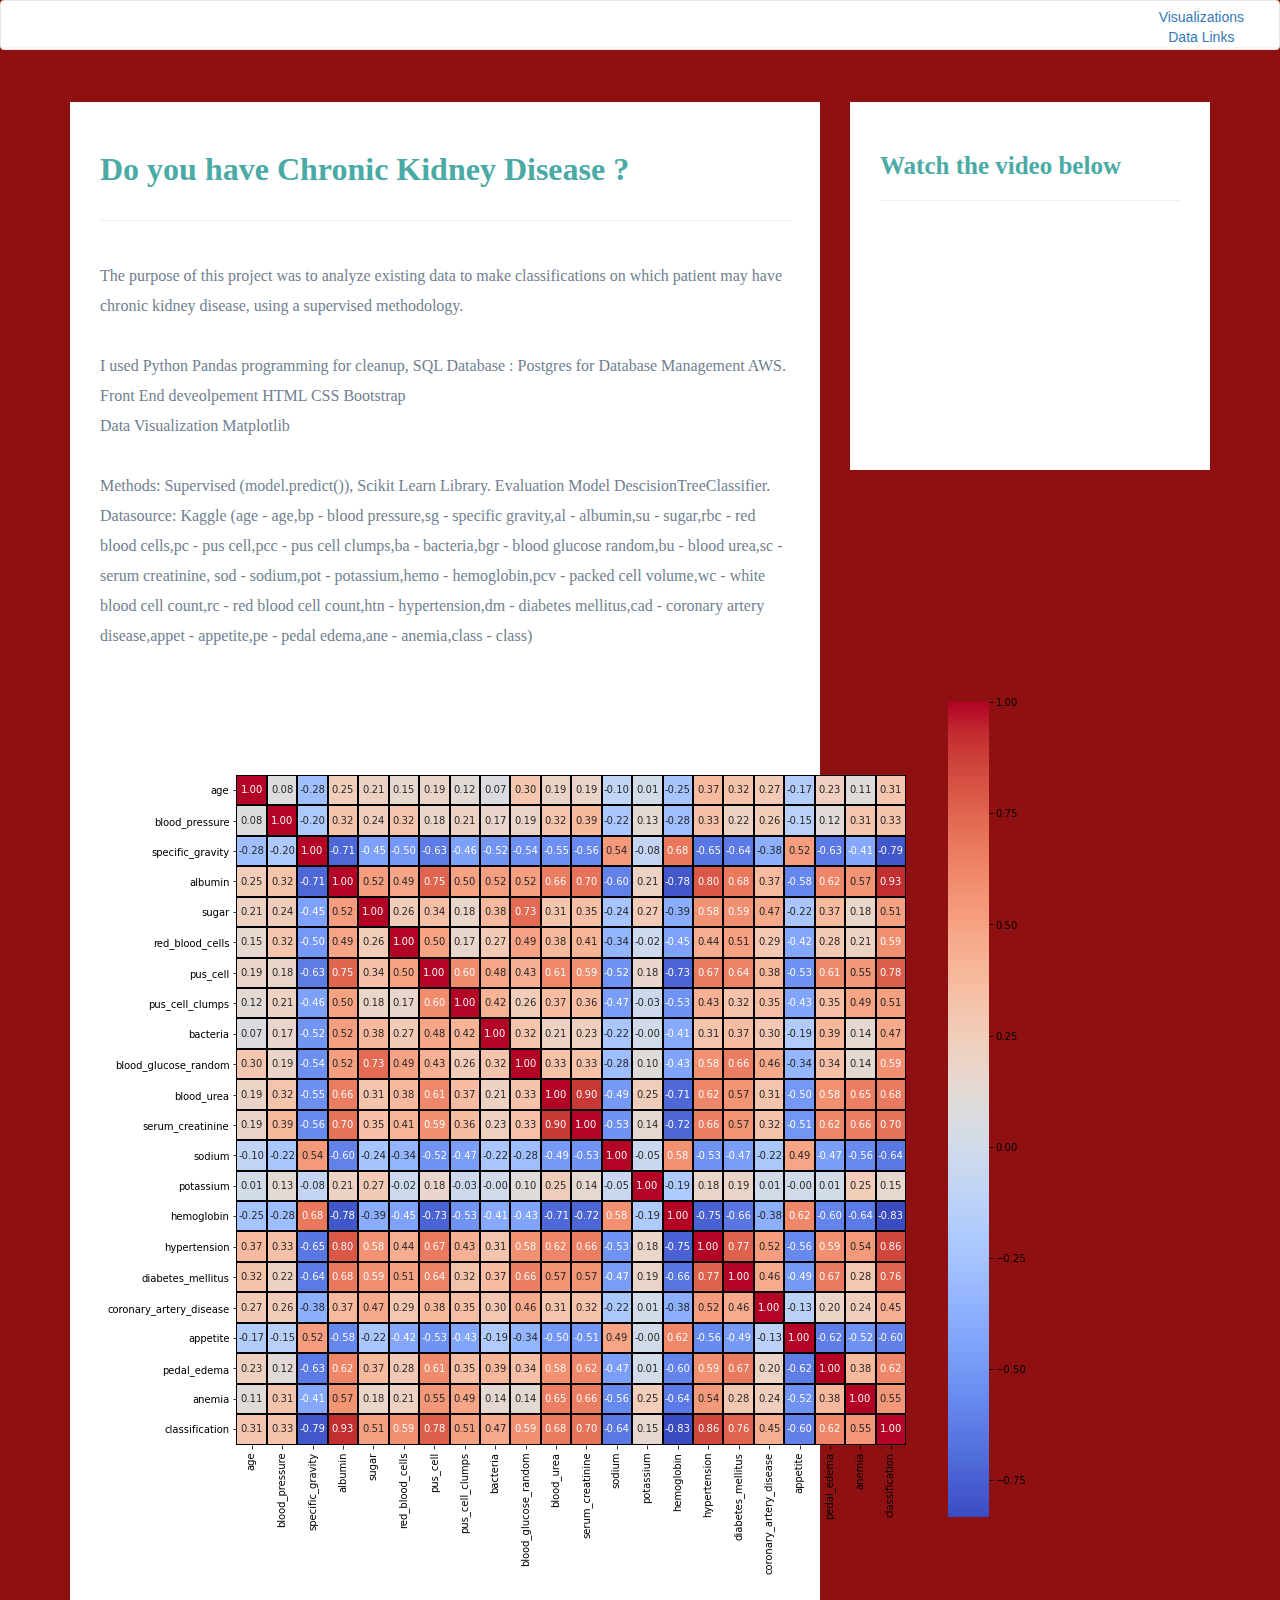
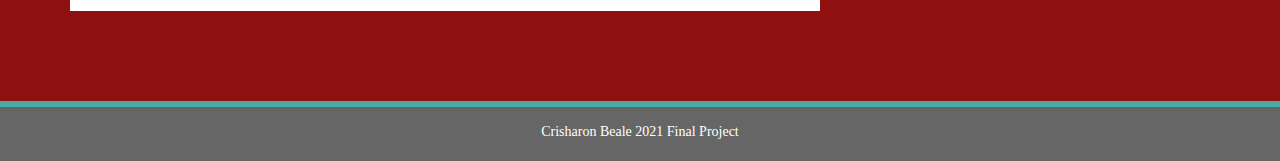
<file: index.html>
<!DOCTYPE html>
<html lang="en-us">
  <head>

    <meta charset="UTF-8">
    <meta name="viewport" content="width=device-width, initial-scale=1.0">
    <meta http-equiv="X-UA-Compatible" content="ie=edge">

    <title>Chronic Kidney Disease</title>

    <!-- Boostrap Stylesheet -->
    <link rel="stylesheet" href="assets/css/bootstrap.min.css" media="screen">

    <!-- Our own CSS stylesheet -->
    <link rel="stylesheet" href="assets/css/styles.css" media="screen">

  </head>

  <body>
    <!-- Start of navbar -->
    <nav class="navbar navbar-default">
      <div class="container-fluid navbar-custom">

                  <!-- Collect the nav links, forms, and other content for toggling -->
          <div class="collapse navbar-collapse" id="bs-example-navbar-collapse-1">
            <ul class="nav navbar-nav navbar-right navbar-right-custom">
              <li class="dropdown">
              </li>
             <center><li><a href="comparison.html">Visualizations</a></li></center>
              <center><li><a href="data.html">Data Links</a></li></center>
            </ul>
          </div><!-- /.navbar-collapse -->
        </div>
      </div><!-- /.container-fluid -->
    </nav>
    <!-- End of navbar -->

    <!-- Start of container -->
    <div class="container">
      <section class="row">
        <div class="col-md-8">
          <article class="description-content">
            <h1 class="description-header">Do you have Chronic Kidney Disease ?</h1>
            <hr class="description-hr"/>
            
            <p>The purpose of this project was to analyze existing data to make classifications on which patient may have chronic kidney disease, using a supervised methodology.</p>
            <p>I used Python Pandas programming for cleanup, SQL Database : Postgres for Database Management
              AWS. Front End deveolpement
              HTML
              CSS
              Bootstrap <br>         
              
              Data Visualization
              Matplotlib <br> <p>
              Methods: Supervised (model.predict()), Scikit Learn Library.
              Evaluation Model DescisionTreeClassifier.
              Datasource: Kaggle (age - age,bp - blood pressure,sg - specific gravity,al - albumin,su - sugar,rbc - red blood cells,pc - pus cell,pcc - pus cell clumps,ba - bacteria,bgr - blood glucose random,bu - blood urea,sc - serum creatinine, sod - sodium,pot - potassium,hemo - hemoglobin,pcv - packed cell volume,wc - white blood cell count,rc - red blood cell count,htn - hypertension,dm - diabetes mellitus,cad - coronary artery disease,appet - appetite,pe - pedal edema,ane - anemia,class - class)</p>
              </p>
            <img src="Images/correlation_of_features.png"/>
          </article>
        </div>
        <div class="col-md-4">

          <!-- Start of Visualizations imageNav Area -->
          <section id="imageNav-area">
            <div class="imageNav-content">
              <h2 class="imageNav-header">Watch the video below</h2>
              <hr />
              <div>
                <iframe width="300" height="200" src="https://www.youtube.com/embed/lKgfyCtikms" frameborder="0" allow="accelerometer; autoplay; clipboard-write; encrypted-media; gyroscope; picture-in-picture" allowfullscreen></iframe>
                              
              </div>
            </div>
          </section> 
          <!-- End of the Visualizations imageNav Area -->

        </div>
      </section>
    </div>
    <!-- End of container -->

    <!-- Start of footer -->
    <footer class="footer navbar-fixed-bottom">
      <div class="two-toned-footer-color"></div>
      <p class="text-muted text-muted-footer text-center">
        Crisharon Beale 2021 Final Project
      </p>
    </footer>
    <!-- End of footer -->

    <!-- jQuery CDN -->
    <script type="text/javascript" src="https://code.jquery.com/jquery-2.1.4.min.js"></script>

    <!-- Bootstrap CDN -->
    <script src="https://maxcdn.bootstrapcdn.com/bootstrap/3.3.6/js/bootstrap.min.js"></script>
  </body>

</html>
</file>
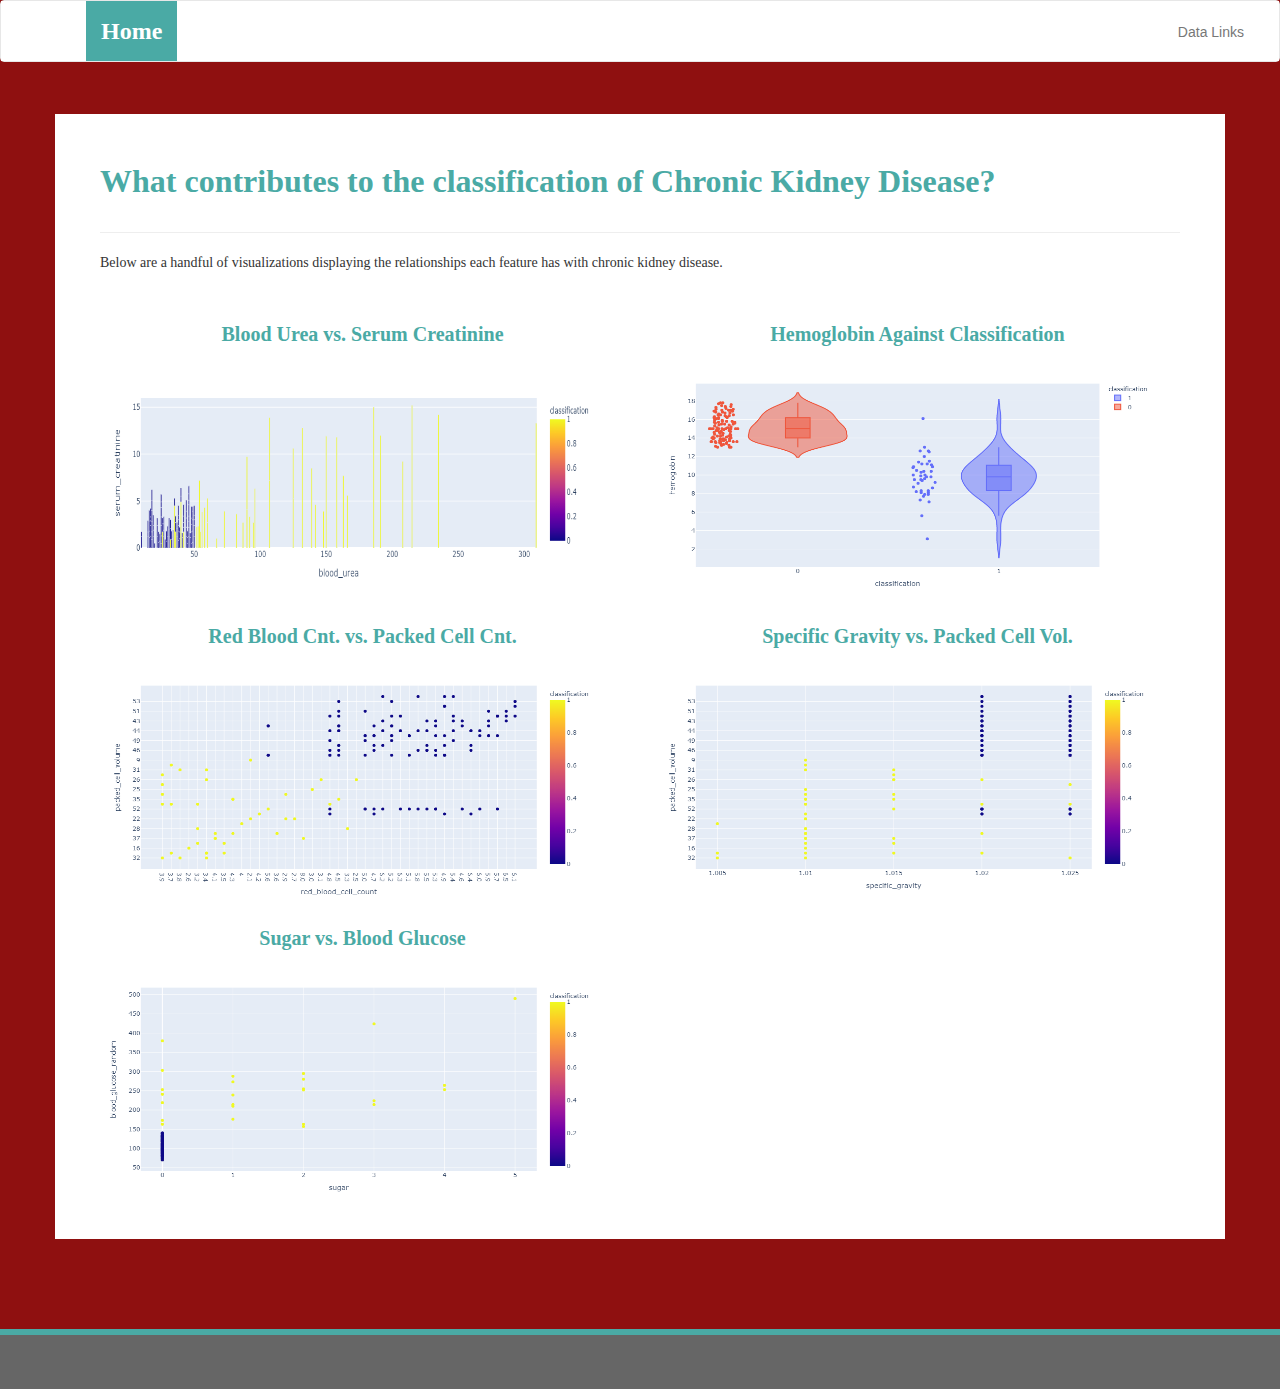
<file: comparison.html>
<!DOCTYPE html>
<html lang="en-us">
  <head>

    <meta charset="UTF-8">
    <meta name="viewport" content="width=device-width, initial-scale=1.0">
    <meta http-equiv="X-UA-Compatible" content="ie=edge">

    <title>Visualizations</title>

    <!-- Boostrap Stylesheet -->
    <link rel="stylesheet" href="assets/css/bootstrap.min.css" media="screen">

    <!-- Our own CSS stylesheet -->
    <link rel="stylesheet" href="assets/css/styles.css" media="screen">

  </head>

  <body>
    <!-- Start of navbar -->
    <nav class="navbar navbar-default">
      <div class="container-fluid navbar-custom">

        <!-- Brand and toggle get grouped for better mobile display -->
        <div class="row">
          <div class="navbar-header">
            <button type="button" class="navbar-toggle collapsed" data-toggle="collapse" data-target="#bs-example-navbar-collapse-1" aria-expanded="false">
              <span class="sr-only">Toggle Navigation</span>
              <span class="icon-bar"></span>
              <span class="icon-bar"></span>
              <span class="icon-bar"></span>
            </button>
            <div class="col-xs-9 phone-nav">
              <a class="navbar-brand" href="index.html" id="logo">Home</a>
            </div>
          </div>

          <!-- Collect the nav links, forms, and other content for toggling -->
          <div class="collapse navbar-collapse" id="bs-example-navbar-collapse-1">
            <ul class="nav navbar-nav navbar-right navbar-right-custom">
              <li class="dropdown">
               </li>
              <li><a href="data.html">Data Links</a></li>
            </ul>
          </div><!-- /.navbar-collapse -->
        </div>
      </div><!-- /.container-fluid -->
    </nav>
    <!-- End of navbar -->

    <!-- Start of container -->
    <div class="container">
      <article class="description-content row">
        <div class="col-xs-12">
          <h1 class="description-header">What contributes to the classification of Chronic Kidney Disease?</h1>
          <hr class="description-hr"/>
          <p class="description-text">Below are a handful of visualizations displaying the relationships each feature has with chronic kidney disease.</p>
        </div>
        <div class="col-md-6">
          <h2 class="comparison-header">Blood Urea vs. Serum Creatinine</h2>
          <img src="Images/blood_urea vs serum_creatinine.png" alt="Latitude vs. Max Temperature" width="500" height="250>
          <hr class="visible-xs visible-sm">
        </div>
        <div class="col-md-6">
          <h2 class="comparison-header"> Hemoglobin Against Classification</h2>
          <img src="Images/hemoglobin vs classification.png" alt="Latitude vs. Humidity" width="500" height="250">
          <hr class="visible-xs visible-sm">
        </div>
        <div class="col-md-6">
          <h2 class="comparison-header">Red Blood Cnt. vs. Packed Cell Cnt.</h2>
          <img src="Images/red_blood_cell_count vs packed_cell_volume.png" alt="Latitude vs. Cloudiness" width="500" height="250>
          <hr class="visible-xs visible-sm">
        </div>
        <div class="col-md-6">
          <h2 class="comparison-header">Specific Gravity vs. Packed Cell Vol.</h2>
          <img src="Images/specific_gravity vs packed_cell_volume.png" alt="Latitude vs. Wind Speed" width="500" height="250>
          <hr class="visible-xs visible-sm">
        </div>
        <div class="col-md-6">
          <h2 class="comparison-header">Sugar vs. Blood Glucose</h2>
          <img src="Images/sugar vs blood_glucose_random.png" alt="Latitude vs. Wind Speed" width="500" height="250>
          <hr class="visible-xs visible-sm">
        </div>
      </article>
    </div>
    <!-- End of container  -->

    <!-- Start of footer -->
    <footer class="footer navbar-fixed-bottom">
      <div class="two-toned-footer-color"></div>
      <p class="text-muted text-muted-footer text-center">
      </p>
    </footer>
    <!-- End of footer -->

    <!-- jQuery CDN -->
    <script type="text/javascript" src="https://code.jquery.com/jquery-2.1.4.min.js"></script>

    <!-- Bootstrap CDN -->
    <script src="https://maxcdn.bootstrapcdn.com/bootstrap/3.3.6/js/bootstrap.min.js"></script>
  </body>

</html>
</file>
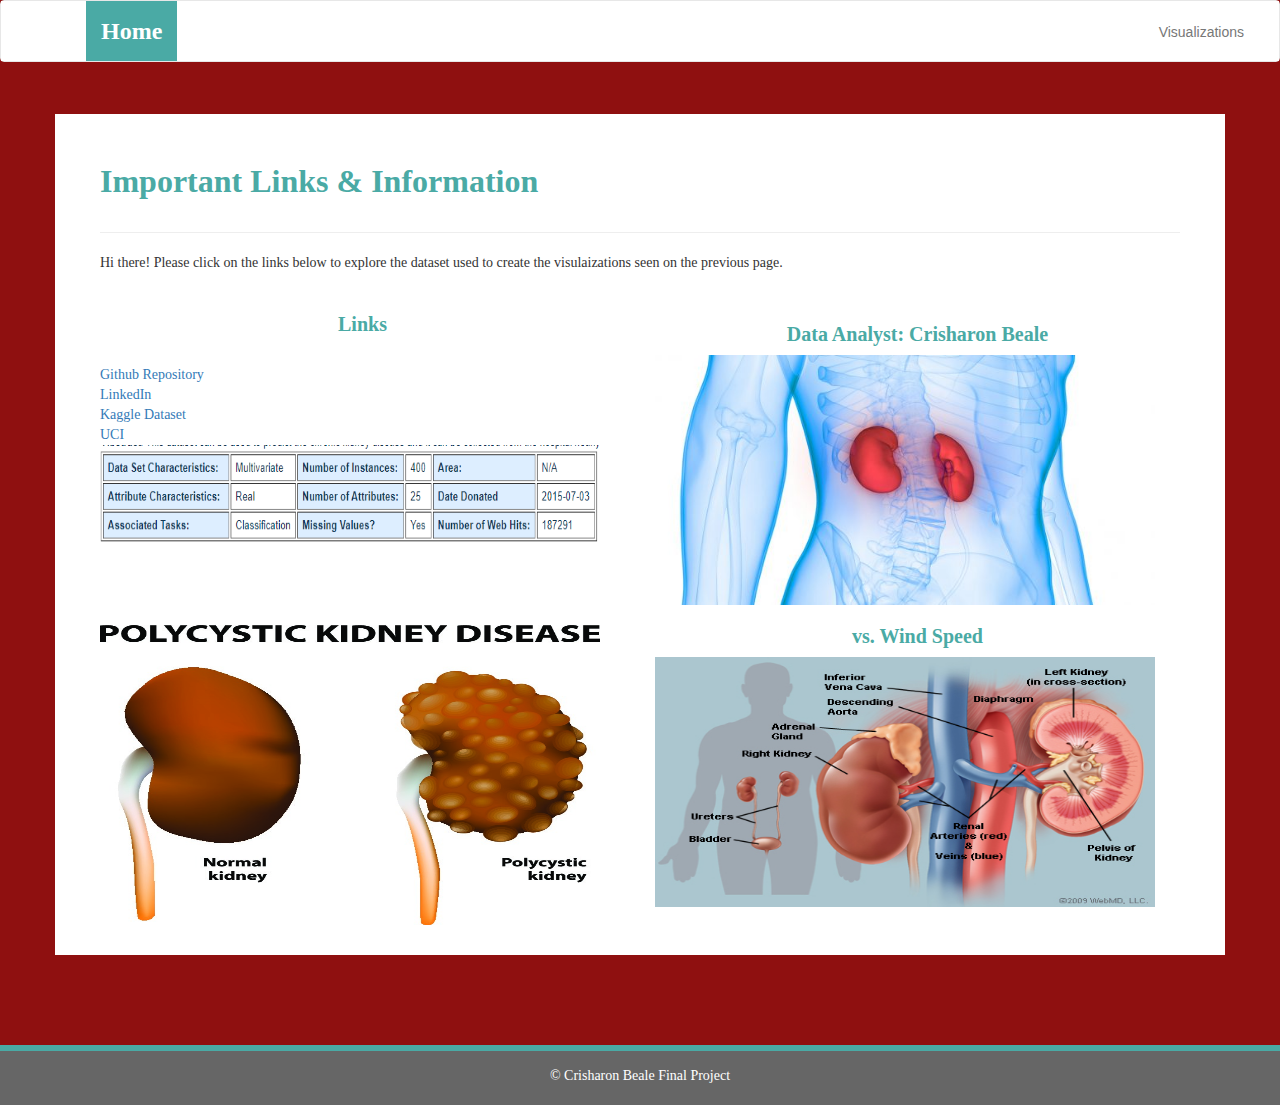
<file: data.html>
<!DOCTYPE html>
<html lang="en-us">
  <head>

    <meta charset="UTF-8">
    <meta name="viewport" content="width=device-width, initial-scale=1.0">
    <meta http-equiv="X-UA-Compatible" content="ie=edge">

    <title>Data Analysis</title>

    <!-- Boostrap Stylesheet -->
    <link rel="stylesheet" href="assets/css/bootstrap.min.css" media="screen">

    <!-- Our own CSS stylesheet -->
    <link rel="stylesheet" href="assets/css/styles.css" media="screen">

  </head>

  <body>
    <!-- Start of navbar -->
    <nav class="navbar navbar-default">
      <div class="container-fluid navbar-custom">

        <!-- Brand and toggle get grouped for better mobile display -->
        <div class="row">
          <div class="navbar-header">
            <button type="button" class="navbar-toggle collapsed" data-toggle="collapse" data-target="#bs-example-navbar-collapse-1" aria-expanded="false">
              <span class="sr-only">Toggle Navigation</span>
              <span class="icon-bar"></span>
              <span class="icon-bar"></span>
              <span class="icon-bar"></span>
            </button>
            <div class="col-xs-9 phone-nav">
              <a class="navbar-brand" href="index.html" id="logo">Home</a>
            </div>
          </div>

          <!-- Collect the nav links, forms, and other content for toggling -->
          <div class="collapse navbar-collapse" id="bs-example-navbar-collapse-1">
            <ul class="nav navbar-nav navbar-right navbar-right-custom">
              <li class="dropdown">
                </li>
              <li><a href="comparison.html">Visualizations</a></li>
            </ul>
          </div><!-- /.navbar-collapse -->
        </div>
      </div><!-- /.container-fluid -->
    </nav>
    <!-- End of navbar -->

     <!-- Start of container -->
     <div class="container">
      <article class="description-content row">
        <div class="col-xs-12">
          <h1 class="description-header">Important Links & Information</h1>
          <hr class="description-hr"/>
          <p class="description-text">Hi there! Please click on the links below to explore the dataset used to create the visulaizations seen on the previous page.</p>
        </div>
        <div class="col-md-6">
          <h5 class="comparison-header">Links<br></h5>
          <br>
         <a href="https://github.com/Cbeale2020/Machine-Learning-Project" target="_blank">Github Repository</a> <br>
         <a href="https://www.linkedin.com/in/crisharonbeale?lipi=urn%3Ali%3Apage%3Ad_flagship3_profile_view_base_contact_details%3BwnSzcm51RbCX3c%2B7Ex7VyA%3D%3D" target="_blank">LinkedIn</a> <br>
         <a href="https://www.kaggle.com/mansoordaku/ckdisease" target="_blank">Kaggle Dataset</a> <br>
         <a href="https://archive.ics.uci.edu/ml/datasets/Chronic_Kidney_Disease" target="_blank">UCI</a> <br>        
         <img src="Images/Capture.PNG" alt="Latitude vs. Humidity" width="500" height="100">
          <hr class="visible-xs visible-sm">
        </div>
        <div class="col-md-6">
          <h2 class="comparison-header">Data Analyst: Crisharon Beale</h2>
          <img src="Images/kidney-anatomy.jpg" alt="Latitude vs. Humidity" width="500" height="250">
          <hr class="visible-xs visible-sm">
        </div>
        <!-- -->
        <div class="col-md-6">
          <h2 class="comparison-header"></h2>
          <img src="Images/polycystic_kidney.jpg" alt="Latitude vs. Wind Speed" width="500" height="300>
          <hr class="visible-xs visible-sm">
        </div>
        <div class="col-md-6">
          <h2 class="comparison-header">vs. Wind Speed</h2>
          <img src="Images/Kidney2.jpg" alt="Latitude vs. Wind Speed" width="500" height="250>
          <hr class="visible-xs visible-sm">
        </div>
      </article>
    </div>
    <!-- End of container  -->
               
    <!-- Start of footer -->
    <footer class="footer navbar-fixed-bottom">
      <div class="two-toned-footer-color"></div>
      <p class="text-muted text-muted-footer text-center">
        &copy; Crisharon Beale Final Project
      </p>
    </footer>
    <!-- End of footer -->

    <!-- jQuery CDN -->
    <script type="text/javascript" src="https://code.jquery.com/jquery-2.1.4.min.js"></script>

    <!-- Bootstrap CDN -->
    <script src="https://maxcdn.bootstrapcdn.com/bootstrap/3.3.6/js/bootstrap.min.js"></script>
  </body>

</html>
</file>
<file: assets/css/styles.css>
/* ----DEFAULT ELEMENT STYLING START---- */
html {
  /* Positioning */
  position: relative;

  /* Box-model */
  min-height: 100%;
}

body {
  /* Positioning */
  margin-bottom: 150px;

  /* Typography */
  font-family: 'Times New Roman', Times, serif;

  /* Visual */
  background-color: #8f1010;
}

/* Media query for body */
@media only screen and (max-width: 767px) {
  /* Set background color to white on small screens */
  body {
    /* Visual */
    background-color: purple;
  }
}

/* ----DEFAULT ELEMENT STYLING END---- */

/* ----NAV START---- */
.navbar-custom {
  background-color: rgb(255, 255, 255);
}

#logo {
  /* Box-model */
  height: 60px;
  padding-top: 20px;
  padding-bottom: 5px;

  /* Positioning */
  margin-left: 70px;
  font-family: 'Times New Roman', Times, serif;

  /* Typography */
  font-size: 24px;
  font-weight: bold;
  color: #fff;

  /* Visual */
  background: #4aaaa5;
}

/* Logo hover state */
#logo:hover {
  /* Visual */
  opacity: 0.7;
}

.navbar-right-custom {
  /* Box-model */
  padding-top: 6px;
  padding-right: 20px;

  /* Typography */
  font-family: Arial;
  font-weight: lighter;
}

/* Nav element hover state */
.navbar-default .navbar-nav > li > a:hover {
  color: #4aaaa5;
}

/* Media query for nav */
@media only screen and (max-width: 767px) {
  .navbar-header {
    background-color: #4aaaa5;
  }

  #logo {
    width: 100%;

    /* Box-model */
    height: 60px;
    padding-top: 20px;
    padding-bottom: 5px;

    /* Positioning */
    margin-left: 0;
    font-family: Georgia, Times, "Times New Roman", serif;

    /* Typography */
    font-size: 24px;
    font-weight: bold;
    color: #fff;

    /* Visual */
    background: #4aaaa5;
  }
}

/* -----NAV END---- */

/* ----DESCRIPTION START---- */
.description-header {
  /* Positioning */
  margin-bottom: 33px;
  font-family: Georgia, Times, "Times New Roman", serif;

  /* Typography */
  font-size: 32px;
  font-weight: bold;
  color: #4aaaa5;
}

.description-content {
  /* Box-model */
  padding: 30px;

  /* Positioning */
  margin-top: 32px;

  /* Visual */
  background-color: #fff;
}

.description-content > p {
  /* Box-model */
  padding-top: 20px;

  /* Typography */
  font-size: 16px;
  line-height: 30px;
  color: slategray;
}

.description-text {
  padding-bottom: 20px;
}

#description-image {
  /* Positioning */
  float: left;

  /* Box-model */
  width: 200px;
  height: 200px;
  margin-top: 20px;
  margin-right: 20px;
}

/* Description content media query */
@media only screen and (max-width: 767px) {
  /* override default class styling for positioning/padding */

  .description-content {
    /* Box-model */
    padding: 0;

    /* Positioning */
    margin-top: 0;
  }
}

/* ----DESCRIPTION END---- */

/* ----IMAGE NAV START---- */
#imageNav-area {
  width: 100%;

  /* Box-model */
  padding: 30px 30px 43px;

  /* Positioning */
  margin-top: 32px;

  /* Visual */
  background-color: #fff;
}

.imageNav-header {
  /* Positioning */
  margin-bottom: 15px;
  font-family: Georgia, Times, "Times New Roman", serif;

  /* Typography */
  font-size: 25px;
  font-weight: bold;
  color: #4aaaa5;
}

.imageNav-photo {
  width: 140px;

  /* Box-model */
  height: 140px;
}

.imageNav-photo:hover {
  /* Visuals */
  opacity: 0.6;
}

.imageNav-photo.active {
  /* Visuals */
  border: 2px solid #4aaaa5;
}

#images {
  /* Box-model */
  padding-top: 15px;

  /* Typography */
  text-align: center;
}

/* ----IMAGE NAV END---- */

/* ----COMPARISON START---- */
.comparison-image:hover {
  opacity: 0.6;
}

.comparison-header {
  /* Positioning */
  margin-bottom: 10px;
  font-family: Georgia, Times, "Times New Roman", serif;

  /* Typography */
  font-size: 20px;
  font-weight: bold;
  color: #4aaaa5;
  text-align: center;
}

/* ----COMPARISON END---- */

/* ----FOOTER START---- */
.footer {
  /* Positioning */
  position: absolute;
  bottom: 0;

  /* Box-model */
  width: 100%;
  height: 60px;
  margin-top: 30px;

  /* Visual */
  background-color: #666;
}

.text-muted-footer {
  /* Positioning */
  margin-top: 15px;

  /* Typography */
  color: #fff;
}

.two-toned-footer-color {
  /* Box-model */
  height: 6px;
  padding-top: 3px;

  /* Visual */
  background-color: #4aaaa5;
}

/* ----FOOTER END---- */
</file>
